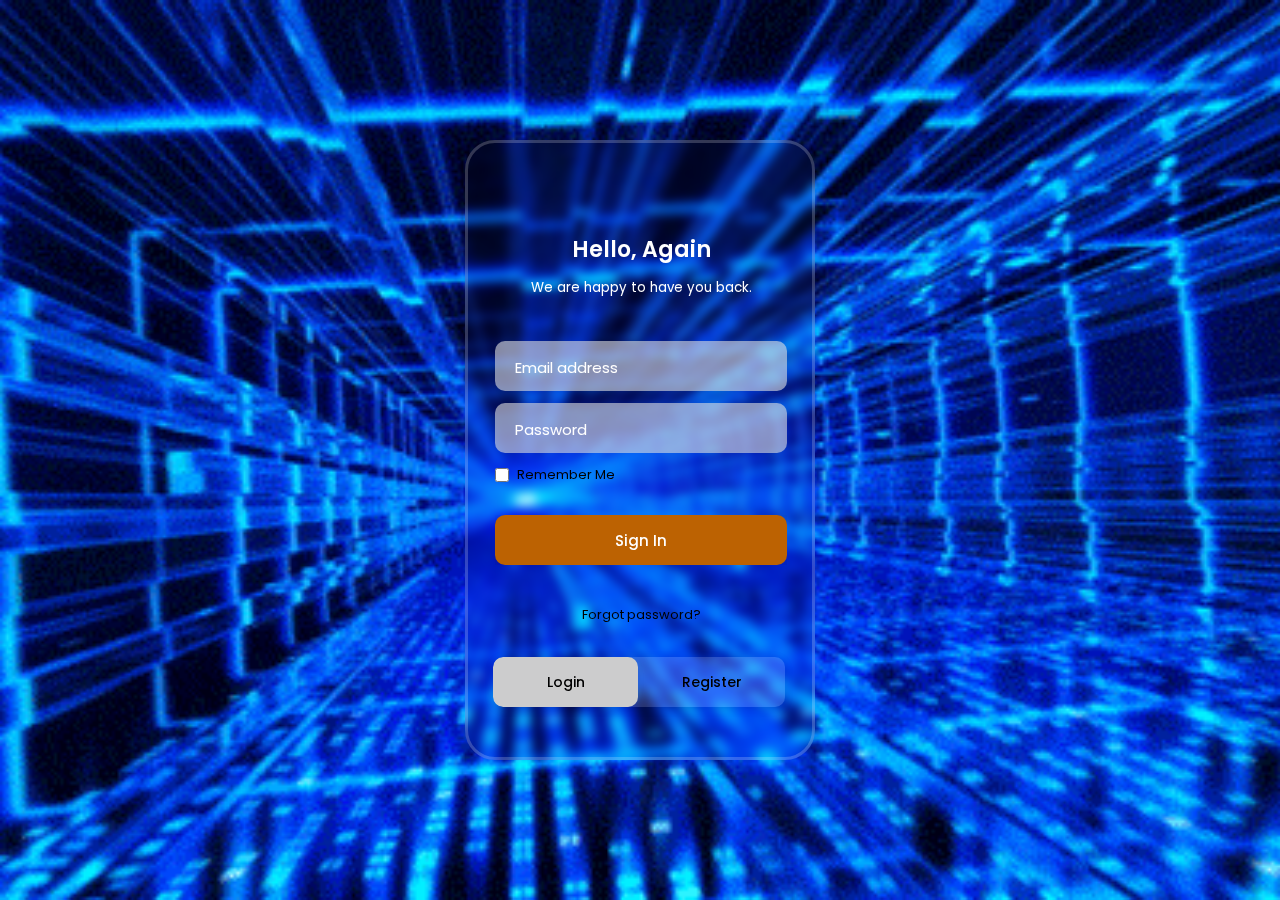
<file: enter.html>
<!DOCTYPE html>
<html lang="en">
<head>
    <meta charset="UTF-8">
    <meta http-equiv="X-UA-Compatible" content="IE=edge">
    <meta name="viewport" content="width=device-width, initial-scale=1.0">
    <link rel="stylesheet" href="style.css">
    <link rel="stylesheet" href="https://cdnjs.cloudflare.com/ajax/libs/font-awesome/6.4.0/css/all.min.css" integrity="sha512-iecdLmaskl7CVkqkXNQ/ZH/XLlvWZOJyj7Yy7tcenmpD1ypASozpmT/E0iPtmFIB46ZmdtAc9eNBvH0H/ZpiBw==" crossorigin="anonymous" referrerpolicy="no-referrer" />
    <title>Login | Ludiflex</title>
</head>
<style>

body{
    background: url("g.gif") no-repeat center center/cover;
}

</style>
<body>
   
 <div class="container">
    <div class="box">
        <!------------------ Login Box --------------------->
        <div class="box-login" id="login">

            <div class="top-header">
                <h3>Hello, Again</h3>
                <small>We are happy to have you back.</small>
            </div>
            <div class="input-group">
                <div class="input-field">
                    <input type="text" class="input-box" id="logEmail" required>
                    <label for="logEmail">Email address</label>
                </div>
                <div class="input-field">
                    <input type="password" class="input-box" id="logPassword" required>
                    <label for="logPassword">Password</label>
                     <div class="eye-area">
                            <div class="eye-box" onclick="myLogPassword()">
                                <i class="fa-regular fa-eye" id="eye"></i>
                                <i class="fa-regular fa-eye-slash" id="eye-slash"></i>
                            </div>
                     </div>
                </div>
                <div class="remember">
                    <input type="checkbox" id="formCheck" class="check">
                    <label for="formCheck"> Remember Me</label>
                </div>
                <div class="input-field">
                    <input type="submit" class="input-submit" value="Sign In">
                </div>
                <div class="forgot">
                    <a href="#">Forgot password?</a>
                </div>
            </div>

        </div>

     <!-------------------- Register --------------------------->
      
     <div class="box-register" id="register">

        <div class="top-header">
            <h3>Sign Up, Now</h3>
            <small>We are happy to have you with us.</small>
        </div>
        <div class="input-group">
            <div class="input-field">
                <input type="text" class="input-box" id="regUser" required>
                <label for="regUser">Username</label>
            </div>
            <div class="input-field">
                <input type="text" class="input-box" id="regEmail" required>
                <label for="regEmail">Email address</label>
            </div>
            <div class="input-field">
                <input type="password" class="input-box" id="regPassword" required>
                <label for="regPassword">Password</label>
                 <div class="eye-area">
                        <div class="eye-box" onclick="myRegPassword()">
                            <i class="fa-regular fa-eye" id="eye-2"></i>
                            <i class="fa-regular fa-eye-slash" id="eye-slash-2"></i>
                        </div>
                 </div>
            </div>
            <div class="remember">
                <input type="checkbox" id="formCheck-2" class="check">
                <label for="formCheck-2"> Remember Me</label>
            </div>
            <div class="input-field">
                <input type="submit" class="input-submit" value="Sign In">
            </div>
            
        </div>

    </div>

    <!------------------------ Switch -------------------------->
      
    <div class="switch">
        <a href="#" class="login" onclick="login()">Login</a>
        <a href="#" class="register" onclick="register()">Register</a>
        <div class="btn-active" id="btn"></div>
    </div>

    </div>
 </div>
<script>

     var x = document.getElementById('login');
     var y = document.getElementById('register');
     var z = document.getElementById('btn');
 
     function login(){
        x.style.left = "27px";
        y.style.right = "-350px";
        z.style.left = "0px";
     }
     function register(){
        x.style.left = "-350px";
        y.style.right = "25px";
        z.style.left = "150px";
     }

   // view password codes
   
   
   function myLogPassword(){

    var a = document.getElementById('logPassword');
    var b = document.getElementById('eye');
    var c = document.getElementById('eye-slash');

    if(a.type === "password"){
        a.type = "text"
        b.style.opacity = "0";
        c.style.opacity = "1";

    }else{    
        a.type = "password"
        b.style.opacity = "1";
        c.style.opacity = "0";

    }

   }
   
   
   function myRegPassword(){

var d = document.getElementById('regPassword');
var b = document.getElementById("eye-2");
var c = document.getElementById("eye-slash-2");

if(d.type === "password"){
    d.type = "text"
    b.style.opacity = "0";
    c.style.opacity = "1";

}else{    
    d.type = "password"
    b.style.opacity = "1";
    c.style.opacity = "0";

}

}
</script>
</body>
</html>
</file>
<file: style.css>
@import url('https://fonts.googleapis.com/css2?family=Poppins:wght@400;500&display=swap');

*{
    margin: 0;
    padding: 0;
    box-sizing: border-box;
    font-family: 'Poppins',sans-serif;
    overflow: hidden;
}
body{
    background: url("images/bg.jpg");
    background-size: cover;
    background-position: center;
    background-repeat: no-repeat;
    background-attachment: fixed;
}
.container{
    display: flex;
    justify-content: center;
    align-items: center;
    min-height: 100vh;
}
.box{
    display: flex;
    flex-direction: row;
    position: relative;
    padding: 60px 20px 30px 20px;
    height: 620px;
    width: 350px;
    color: white;
    border-radius: 30px;
    -webkit-backdrop-filter: blur(5px);
    backdrop-filter: blur(5px);
    border: 3px solid rgba(255, 255, 255, 0.2);
    overflow: hidden;

}
.box-login{
    position: absolute;
    width: 85%;
    left: 27px;
    transition: .5s ease-in-out; 
}
.box-register{
    position: absolute;
    width: 85%;
    right: -350px;
    transition: .5s ease-in-out; 
}
.top-header{
    text-align: center;
    margin: 30px 0;
}
.top-header h3{
    font-size: 22px;
    font-weight: 600;
    margin-bottom: 8px
}
.input-group{
    width: 100%;
}
.input-field{
    margin: 12px 0;
    position: relative;
}
.input-box{
    width: 100%;
    height: 50px;
    font-size: 15px;
    color: #040404;
    border: none;
    border-radius: 10px;
    padding: 7px 45px 0 20px;
    background: rgba(224, 223, 223, 0.6);
    backdrop-filter: blur(2px);
    outline: none;
}
.input-field label{
    position: absolute;
    left: 20px;
    top: 15px;
    font-size: 15px;
    transition: .3s ease-in-out;
}
.input-box:focus ~ label,.input-box:valid ~ label{
    top: 2px;
    font-size: 10px;
    color: #c12828;
    font-weight: 500;
}

.eye-area{
    position: absolute;
    top: 25px;
    right: 25px;
}
.eye-box{
    display: flex;
    justify-content: center;
    align-items: center;
    position: relative;
}
i{
    position: absolute;
    color: #444444;
    cursor: pointer;
}
#eye,#eye-2{
    opacity: 1;
}
#eye-slash,#eye-slash-2{
    opacity: 0;
}

.remember{
    display: flex;
    font-size: 13px;
    margin: 12px 0 30px 0;
    color: #000;
}
.check{
    margin-right: 8px;
    width: 14px;
}
.input-submit{
    width: 100%;
    height: 50px;
    font-size: 15px;
    font-weight: 500;
    border: none;
    border-radius: 10px;
    background: #bc6202;
    color: #fff;
    box-shadow: 0px 4px 20px rgba(62, 9, 9, 0.145);
    cursor: pointer;
    transition: .4s;
}
.input-submit:hover{
    background: #db3e00;
    box-shadow: 0px 4px 20px rgba(62, 9, 9, 0.32);
}
.forgot{
    text-align: center;
    font-size: 13px;
    font: 500;
    margin-top: 40px;
}
.forgot a{
    text-decoration: none;
    color: #000;
}
.switch{
    display: flex;
    position: absolute;
    bottom: 50px;
    left: 25px;
    width: 85%;
    height: 50px;
    background: rgba(255, 255, 255, 0.16);
    backdrop-filter: blur(10px);
    border-radius: 10px;
    box-shadow: 0px 2px 10px rgba(0, 0, 0, 0.1);
    overflow: hidden;
}
.switch a{
    display: flex;
    justify-content: center;
    align-items: center;
    font-size: 14px;
    font-weight: 500;
    color: #000;
    text-decoration: none;
    width: 50%;
    border-radius: 10px;
    z-index: 10;
}
#btn{
    position: absolute;
    bottom: 0;
    left: 0;
    width: 145px;
    height: 50px;
    background: #cccccd;
    border-radius: 10px;
    box-shadow: 2px 0px 12px rgba(0, 0, 0, 0.1);
    transition: .5s ease-in-out;
}
</file>
